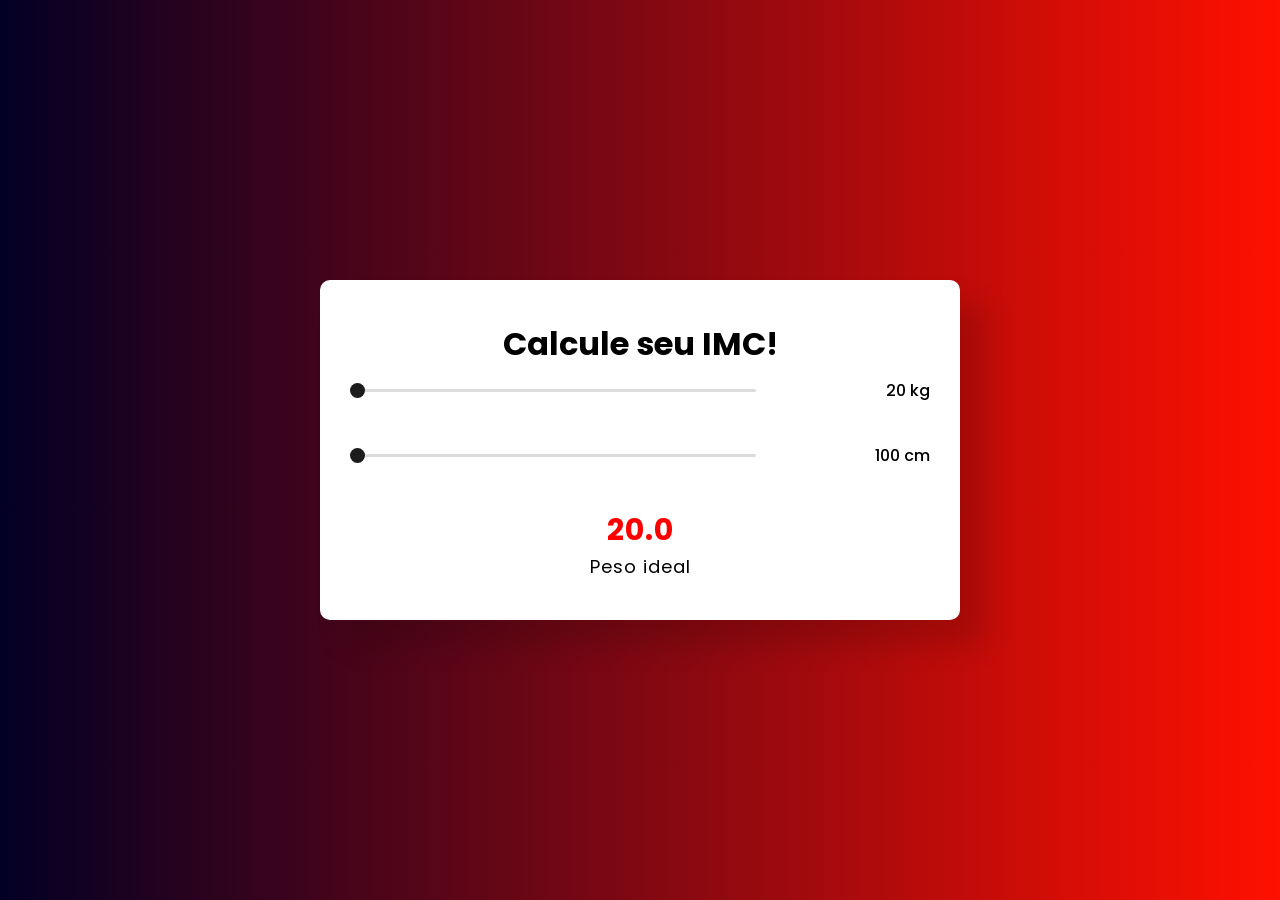
<file: Calculadora IMC/index.html>
<!DOCTYPE html>
<html lang="pt-br">
<head>
    <title>Calculador de IMS</title>
    <!--Google Font-->
    <link rel="preconnect" href="https://fonts.gstatic.com">
    <link href="https://fonts.googleapis.com/css2?family=Poppins:wght@500;700&display=swap" rel="stylesheet">
    <!--Stylesheet-->
    <link rel="stylesheet" href="estilo/style.css">
</head>
<body>
    <div class="container">
        <h1 class="titulo">Calcule seu IMC!</h1>
        <div class="row">
            <input type="range" min="20" max="200" value="20" id="weight" oninput="calculate()">
            <span id="weight-val">20 kg</span>
        </div>
        <div class="row">
            <input type="range" min="100" max="250" value="100" id="height" oninput="calculate()">
            <span id="height-val">100 cm</span>
        </div>

        <p id="result">20.0</p>
        <p id="category">Peso ideal</p>
    </div>

    <!--Script-->
    <script src="script/script.js"></script>
</body>
</html>
</file>
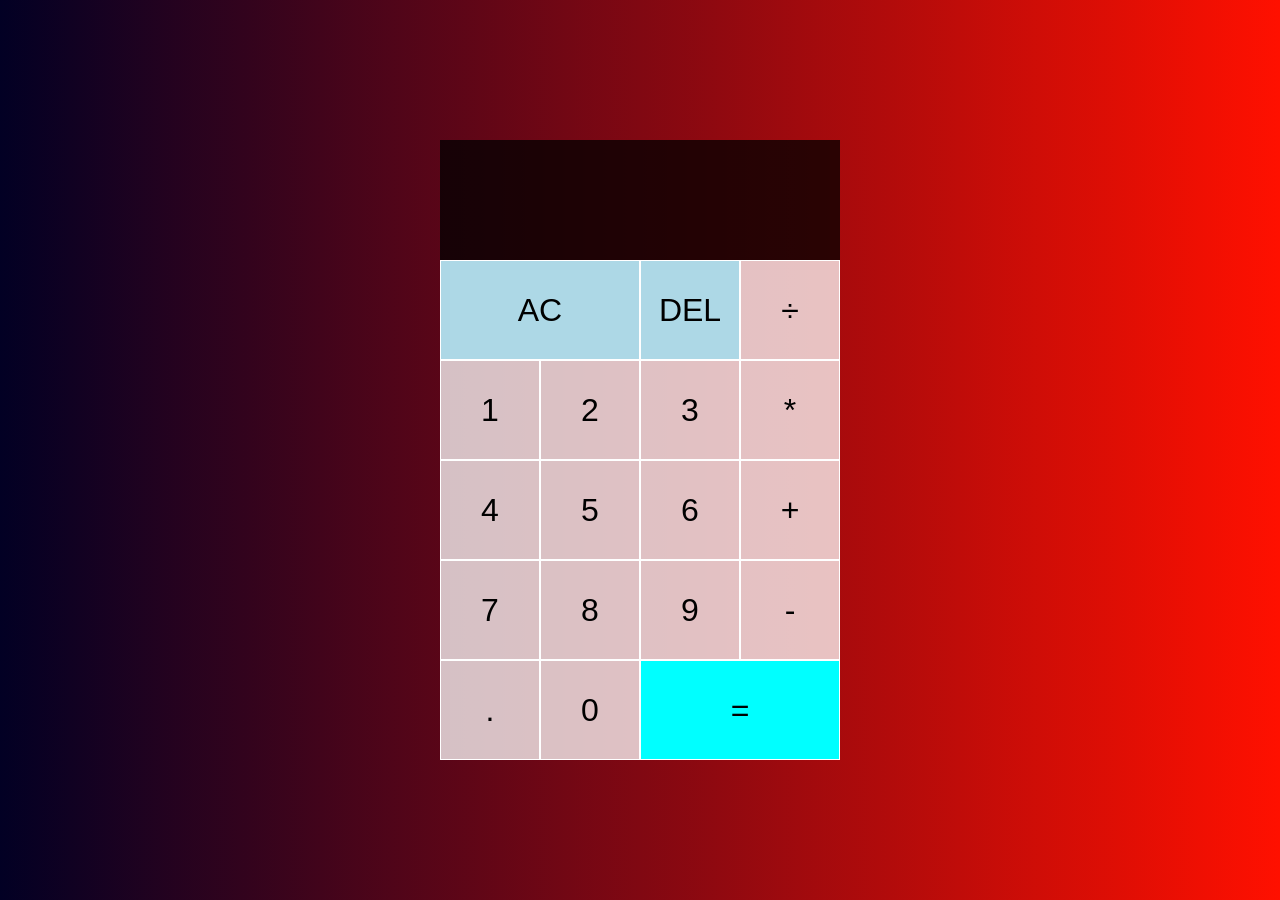
<file: calculadora/index.html>
<!DOCTYPE html>
<html lang="pt-br">
<head>
    <meta charset="UTF-8">
    <meta http-equiv="X-UA-Compatible" content="IE=edge">
    <meta name="viewport" content="width=device-width, initial-scale=1.0">
    <meta name="keywords" content="calculadora, matemática, contar">
    <meta name="description" content="Uma calculadora 100% funcional">
    <meta name="author" content="Lucas Cabaleiro">

    <script src="script/script.js" defer></script>
    <link rel="stylesheet" href="estilo/estilo.css">

    <title>Calculadora</title>
</head>
<body>
  <div class="calculator-grid">
    <div class="output">
      <div data-previous-operand class="previous-operand"></div>
      <div data-current-operand class="current-operand"></div>
    </div>
    <button data-all-clear class="span-two" id="ac">AC</button>
    <button data-delete id="deleta">DEL</button>
    <button data-operation>÷</button>
    <button data-number>1</button>
    <button data-number>2</button>
    <button data-number>3</button>
    <button data-operation>*</button>
    <button data-number>4</button>
    <button data-number>5</button>
    <button data-number>6</button>
    <button data-operation>+</button>
    <button data-number>7</button>
    <button data-number>8</button>
    <button data-number>9</button>
    <button data-operation>-</button>
    <button data-number>.</button>
    <button data-number>0</button>
    <button data-equals class="span-two" id="igual">=</button>
  </div>
</body>
</html>
</file>
<file: Calculadora IMC/estilo/style.css>
*,
*:before,
*:after{
    padding: 0;
    margin: 0;
    box-sizing: border-box;
}
body{
    height: 100vh;
    background: rgb(2,0,36);
    background: linear-gradient(90deg, rgba(2,0,36,1) 0%, rgba(255,16,0,1) 100%);
}

.titulo{
    text-align: center;
    color: black;
    margin-bottom: 10px;
}

.container{
    background-color: #ffffff;
    padding: 40px 30px;
    width: 50%;
    min-width: 400px;
    position: absolute;
    transform: translate(-50%,-50%);
    top: 50%;
    left: 50%;
    border-radius: 10px;
    font-family: 'Poppins',sans-serif;
    box-shadow: 25px 25px 30px rgba(0,0,0,0.15);
}
.row{
    display: flex;
    align-items: center;
    justify-content: space-between;
    margin-bottom: 40px;
}
.row span{
    font-weight: 500;
}
input[type="range"]{
    width: 70%;
    height: 3.5px;
    -webkit-appearance: none;
    appearance: none;
    background-color: #dcdcdc;
    border-radius: 3px;
    outline: none;
}
input[type="range"]::-webkit-slider-thumb{
    -webkit-appearance: none;
    appearance: none;
    height: 15px;
    width: 15px;
    background-color: #1c1c1c;
    border-radius: 50%;
    cursor: pointer;
}
#result{
    font-size: 30px;
    font-weight: 700;
    letter-spacing: 1px;
    text-align: center;
    color: red;
}
#category{
    font-size: 18px;
    text-align: center;
    letter-spacing: 1px;
}
</file>
<file: calculadora/estilo/estilo.css>
*,
*::before,
*::after {
    box-sizing: border-box;
    font-family: Gotham Rounded, sans-serif;
    font-weight: normal;
}

body {
    padding: 0;
    margin: 0;
    background: linear-gradient(90deg, rgba(2, 0, 36, 1) 0%, rgba(255, 16, 0, 1) 100%);
}

.calculator-grid {
    display: grid;
    justify-content: center;
    align-content: center;
    min-height: 100vh;
    grid-template-columns: repeat(4, 100px);
    grid-template-rows: minmax(120px, auto) repeat(5, 100px);
}

.calculator-grid>button {
    cursor: pointer;
    font-size: 2rem;
    border: 1px solid white;
    outline: none;
    background-color: rgba(255, 255, 255, .75);
}

.calculator-grid>button:hover {
    background-color: rgba(255, 255, 255, .9);
}

.span-two {
    grid-column: span 2;
}

#igual {
    background-color: aqua;
}

#igual:hover{
    background-color: rgba(255, 255, 255, .9);
}

#deleta {
    background-color: lightblue;
}

#deleta:hover {
    background-color: rgba(255, 255, 255, .9);
}

#ac {
    background-color: lightblue;
}


#ac:hover {
    background-color: rgba(255, 255, 255, .9);
}



.output {
    grid-column: 1 / -1;
    background-color: rgba(0, 0, 0, .75);
    display: flex;
    align-items: flex-end;
    justify-content: space-around;
    flex-direction: column;
    padding: 10px;
    word-wrap: break-word;
    word-break: break-all;
}

.output .previous-operand {
    color: rgba(255, 255, 255, .75);
    font-size: 1.5rem;
}

.output .current-operand {
    color: white;
    font-size: 2.5rem;
}
</file>
